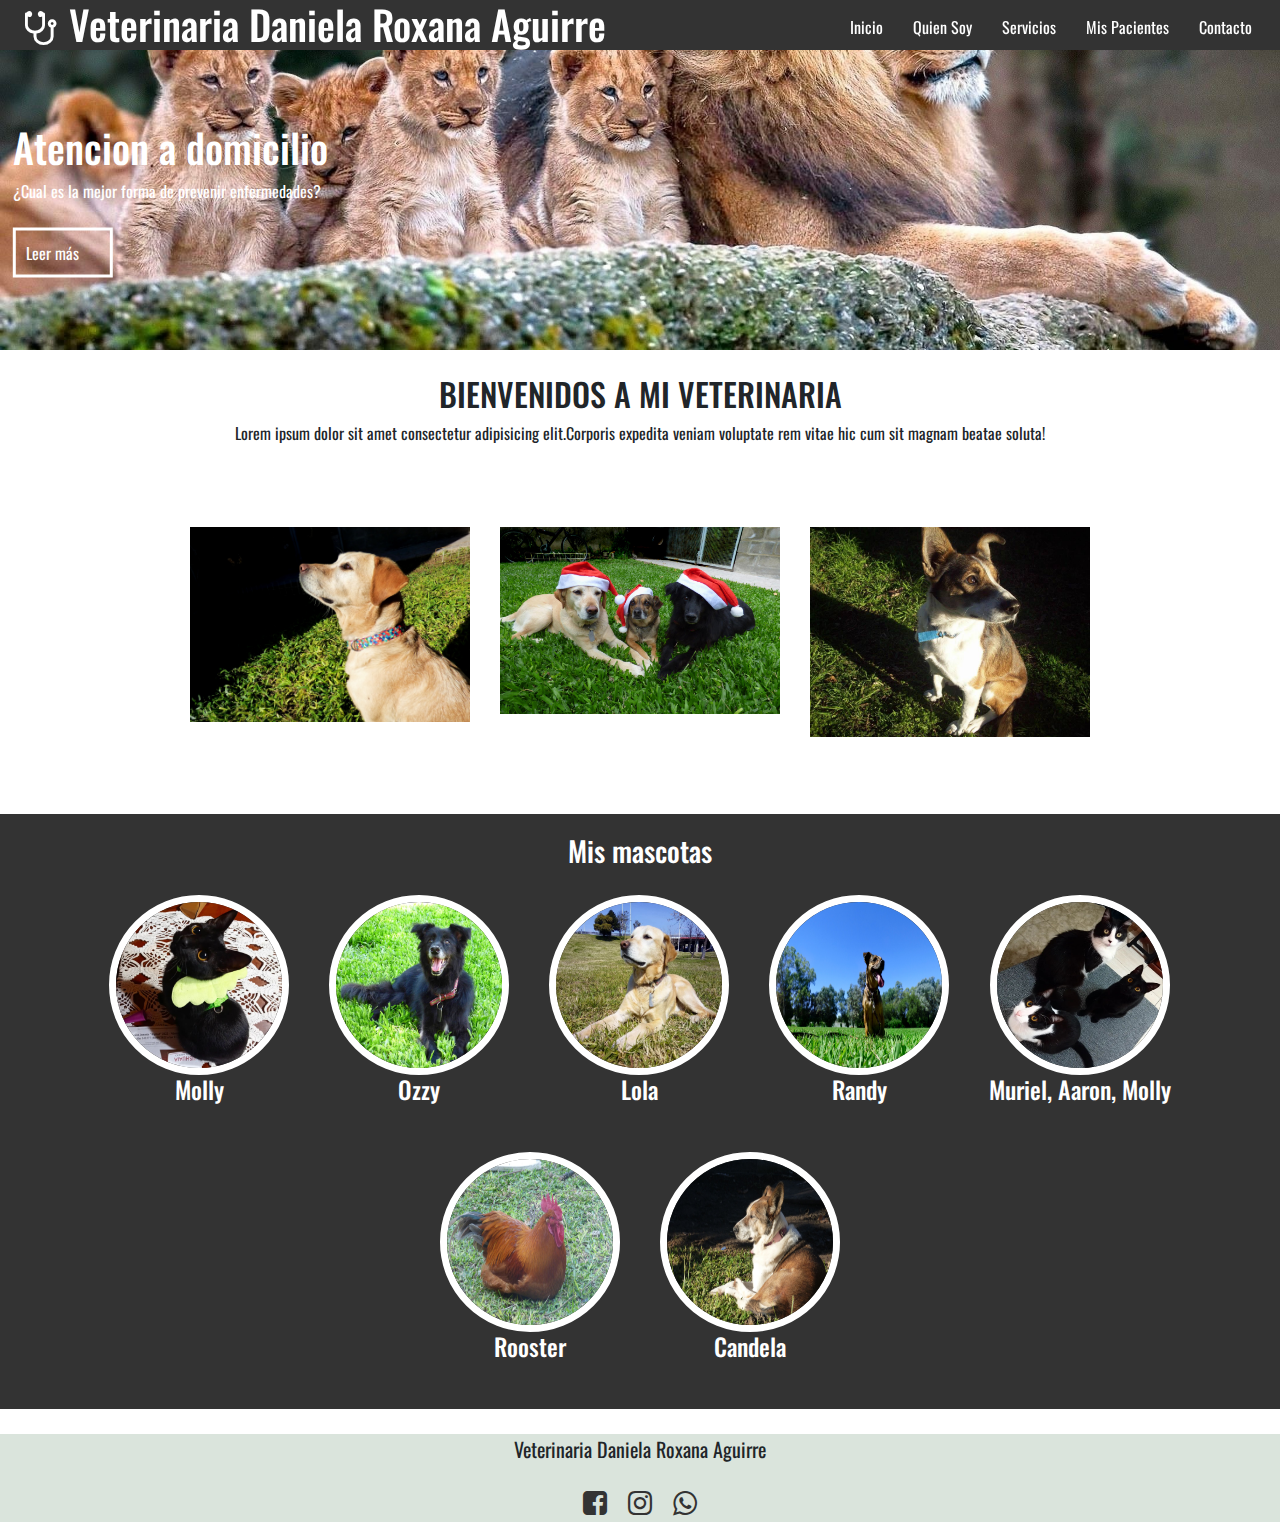
<file: ProyectoFinal/index.html>
<!DOCTYPE html>
<html lang="en">
<head>
    <meta charset="utf-8">
    <meta name="viewport" content="width=device-width, initial-scale=1">
    <link href="css/bootstrap.min.css" rel="stylesheet">
    <title>Veterinaria Daniela Roxana Aguirre</title>

    <link rel="stylesheet" href="./Estilos/estilos.css">
    <link rel="stylesheet" href="./Estilos/fontello.css">

</head>
<body> 
    <header>
        <div class="contenedor">
            <h1 class="icon-estetoscopio">Veterinaria Daniela Roxana Aguirre</h1>
           <input type="checkbox" id="menu-bar">
           <label class="icon-menu" for="menu-bar"></label>
            <nav class="menu">
                <a href="./index.html">Inicio</a>
                <a href="./quienSoy.html">Quien Soy</a>
                <a href="./servicios.html">Servicios</a>
                <a href="./misPacientes.html">Mis Pacientes</a>
                <a href="./contacto.html">Contacto</a>
            </nav>  
        </div>
    </header>
   
    <main>
        <section class="banner">
            <img src="./Imagenes/portada_de_leones.jpg" alt="portada de leones">
            <div class="contenedor">
                <h2>Atencion a domicilio</h2>
                <p>¿Cual es la mejor forma de prevenir enfermedades?</p>
                <a href="#">Leer más</a>
            </div>
        </section>

        <section id="bienvenidos">
            <h2>BIENVENIDOS A MI VETERINARIA</h2>
            <P>Lorem ipsum dolor sit amet consectetur adipisicing elit.Corporis expedita veniam
                 voluptate rem vitae hic cum sit magnam beatae soluta!</P>
        </section>

        <section id="blog">
            <h3>Ultimas noticias</h3>
            <div class="contenedor">
                <article>
                    <img src="./Imagenes/perra_lola2.jfif" alt="perra lola">
                    <h4>Lola</h4>
                </article>
                <article>
                    <img src="./Imagenes/3perros.jpg" alt="3 perros">
                    <h4>Lola, Randy, Ozzy</h4>
                </article>
                <article>
                    <img src="./Imagenes/perra_candela2.jfif" alt="perra candela">
                    <h4>Candela</h4>
                </article>
            </div>
        </section>

    <section class="mascotas">
            <h3>Mis mascotas</h3>
            <div class="contenedor">
                <div class="info-pet">
                    <img src="./Imagenes/gata_molly.jpg" alt="gata molly">
                    <h4>Molly</h4>
            </div>
            <div class="info-pet">
                <img src="./Imagenes/perro_ozzy.jpg" alt="perro ozzy">
                <h4>Ozzy</h4>
            </div>
            <div class="info-pet">
                <img src="./Imagenes/perra_lola.jpg" alt="perra lola">
                <h4>Lola</h4>
            </div>
            <div class="info-pet">
                <img src="./Imagenes/perro_randy3.jfif" alt="perro randy">
                <h4>Randy</h4>
            </div>
            <div class="info-pet">
                <img src="./Imagenes/felinos.jpg" alt="3 gatos">
                <h4>Muriel, Aaron, Molly</h4>
            </div>
            <div class="info-pet">
                <img src="./Imagenes/gallo_roster.jfif" alt="gallo roster">
                <h4>Rooster</h4>
            </div>
            <div class="info-pet">
                <img src="./Imagenes/perra_candela.jfif" alt="perra candela">
                <h4>Candela</h4>
            </div>
        </div>
    </section>
</main>

<footer>
    <div class="contenedor">
        <p class="copy">Veterinaria Daniela Roxana Aguirre</p>
        <div class="sociales">
            <a class="icon-facebook" href="#"></a>
            <a class="icon-instagram" href="#"></a>
            <a class="icon-whatsapp" href="#"></a>
        </div>
    </div>
</footer>
    
</body>
</html>
</file>
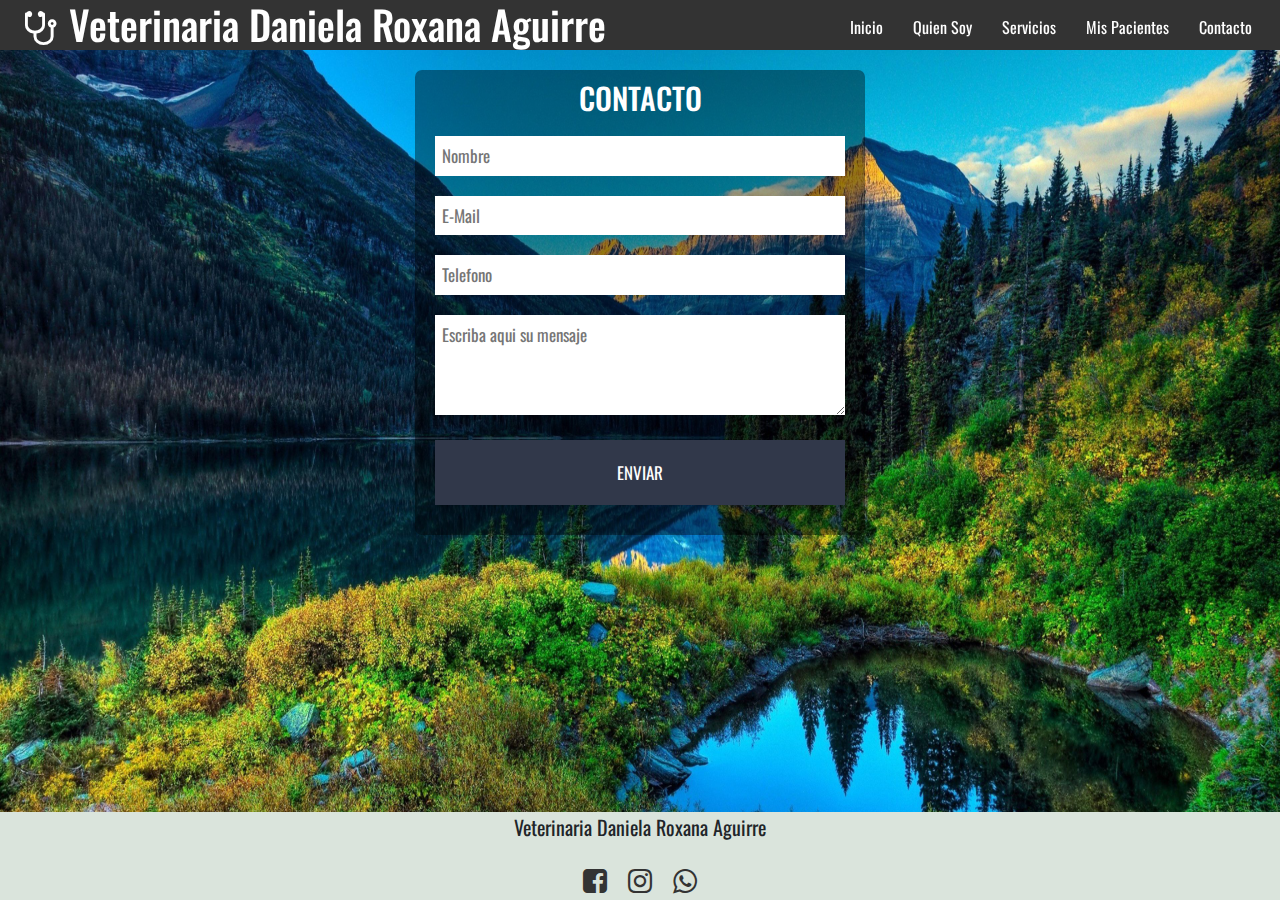
<file: ProyectoFinal/contacto.html>
<!DOCTYPE html>
<html lang="en">
<head>
    <meta charset="utf-8">
    <meta name="viewport" content="width=device-width, initial-scale=1">
    <link href="css/bootstrap.min.css" rel="stylesheet">
    <title>Contacto</title>
    
    <link rel="stylesheet" href="./Estilos/estilos.css">
    <link rel="stylesheet" href="./Estilos/fontello.css">
    
</head>
<body class="contacto">
    <header>
        <div class="contenedor">
            <h1 class="icon-estetoscopio">Veterinaria Daniela Roxana Aguirre</h1>
           <input type="checkbox" id="menu-bar">
           <label class="icon-menu" for="menu-bar"></label>
            <nav class="menu">
                <a href="./index.html">Inicio</a>
                <a href="./quienSoy.html">Quien Soy</a>
                <a href="./servicios.html">Servicios</a>
                <a href="./misPacientes.html">Mis Pacientes</a>
                <a href="./contacto.html">Contacto</a>
            </nav>  
        </div>
    </header>
   
    
    <form action="">
        <h2>CONTACTO</h2>
        <input type="text" name="Nombre" placeholder="Nombre">
        <input type="text" name="E-Mail" placeholder="E-Mail">
        <input type="text" name="Telefono" placeholder="Telefono">
        <textarea name="mensaje" placeholder="Escriba aqui su mensaje"></textarea>
        <input type="button" value="ENVIAR" id="boton">
    </form>

    <footer>
        <div class="contenedor">
            <p class="copy">Veterinaria Daniela Roxana Aguirre</p>
            <div class="sociales">
                <a class="icon-facebook" href="#"></a>
                <a class="icon-instagram" href="#"></a>
                <a class="icon-whatsapp" href="#"></a>
            </div>
        </div>
    </footer>
    
</body>
</html>
</file>
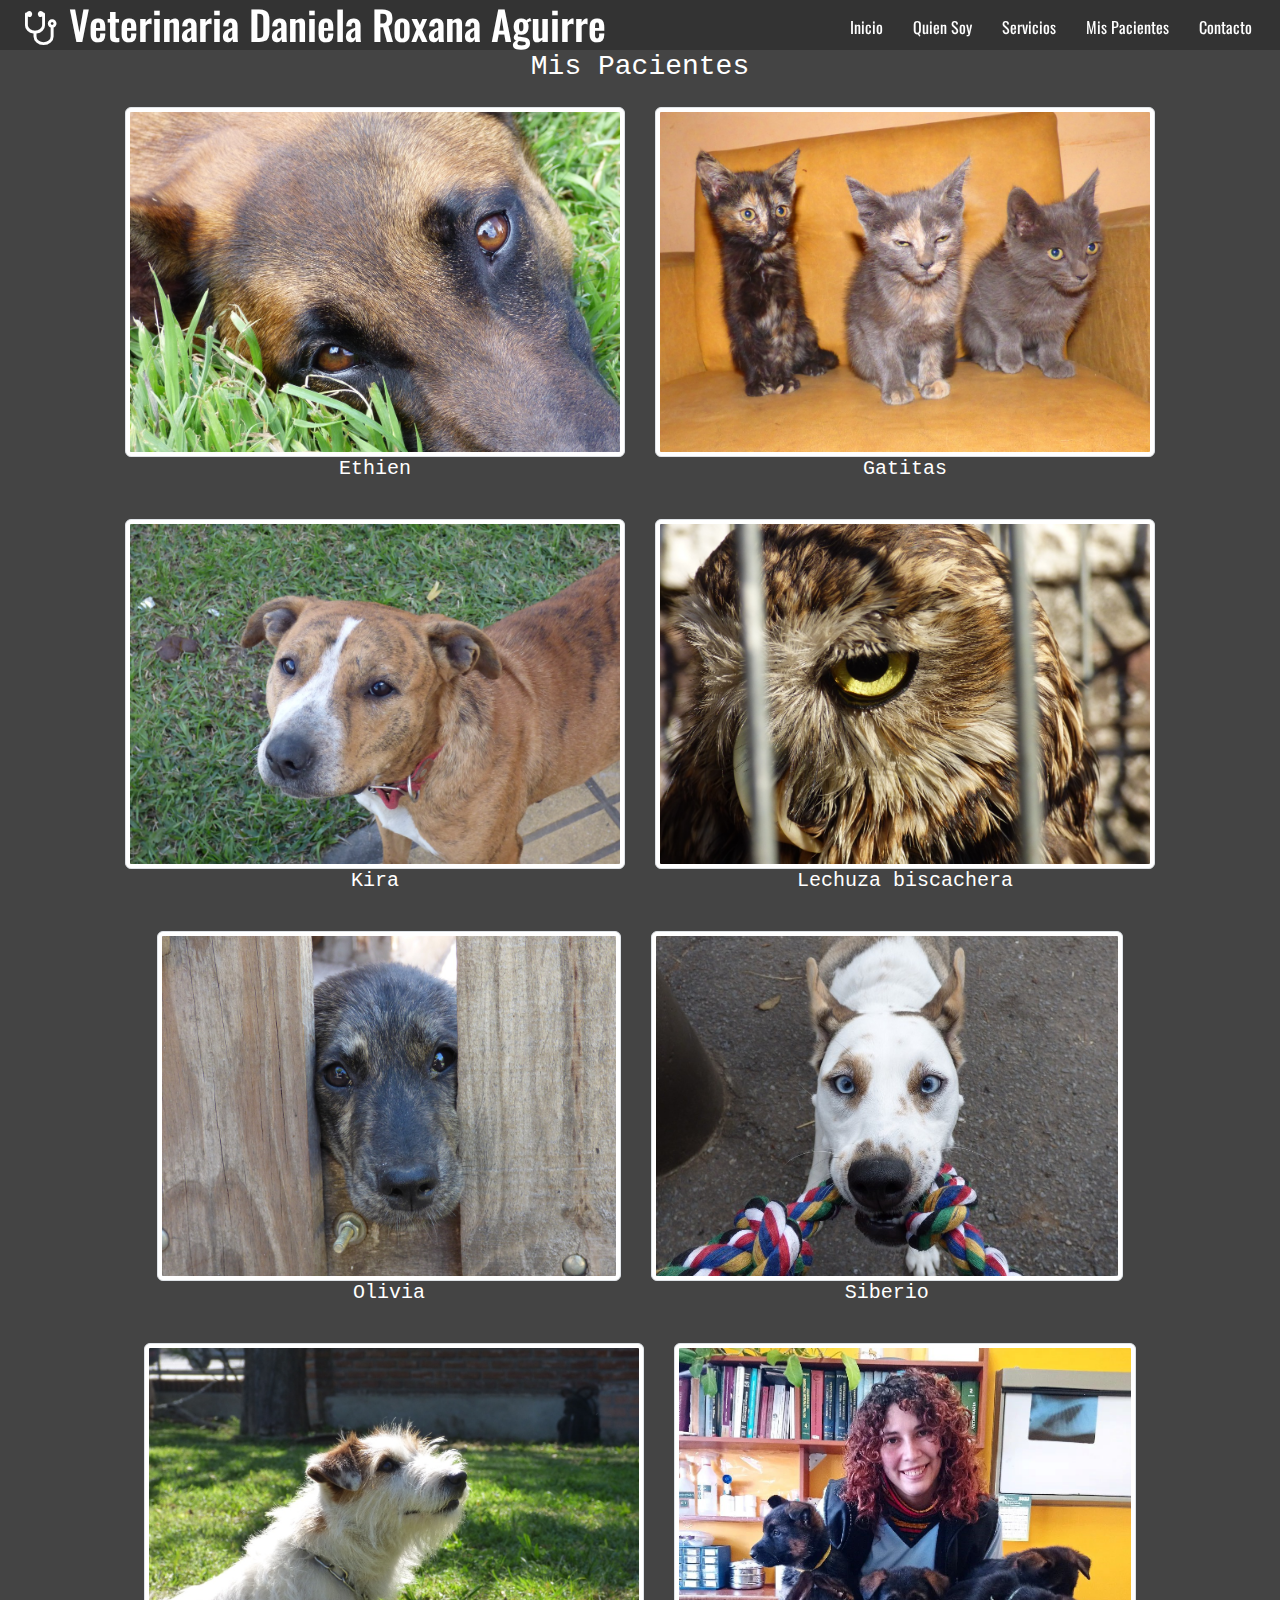
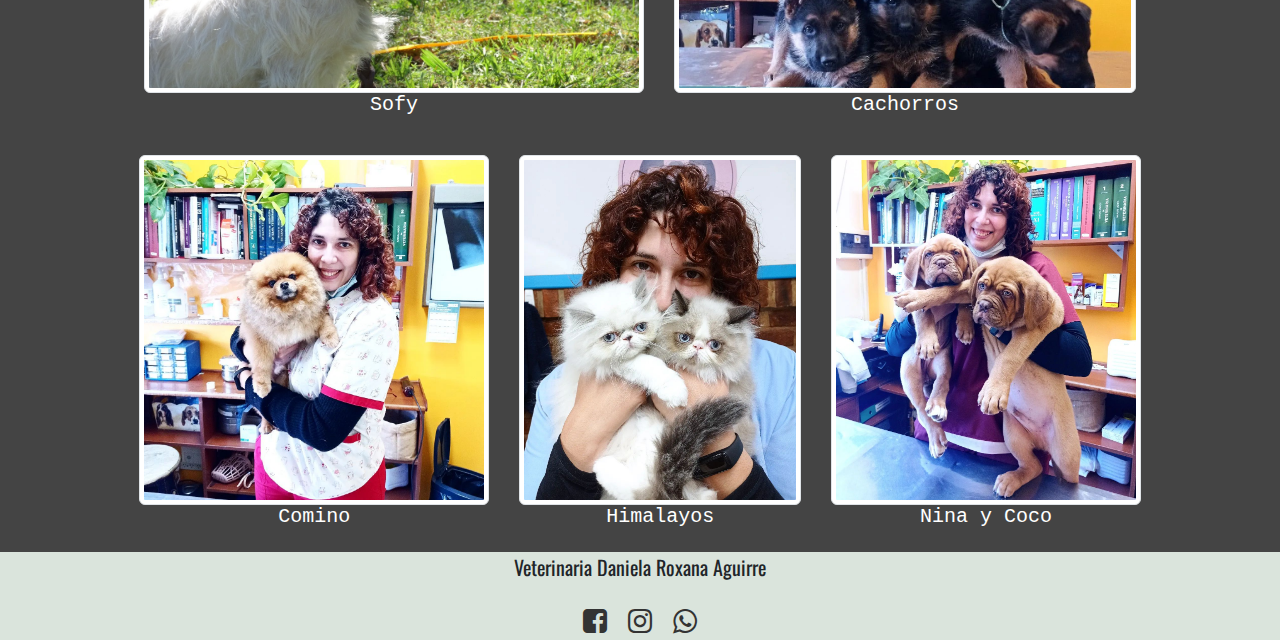
<file: ProyectoFinal/misPacientes.html>
<!DOCTYPE html>
<html lang="en">
<head>
    <meta charset="utf-8">
    <meta name="viewport" content="width=device-width, initial-scale=1">
    <title>Mis pacientes</title>
    <link href="css/bootstrap.min.css" rel="stylesheet">

    <link rel="stylesheet" href="./Estilos/estilos.css">
    <link rel="stylesheet" href="./Estilos/fontello.css">

</head>
<body>
    <header>
        <div class="contenedor">
            <h1 class="icon-estetoscopio">Veterinaria Daniela Roxana Aguirre</h1>
           <input type="checkbox" id="menu-bar">
           <label class="icon-menu" for="menu-bar"></label>
            <nav class="menu">
                <a href="./index.html">Inicio</a>
                <a href="./quienSoy.html">Quien Soy</a>
                <a href="./servicios.html">Servicios</a>
                <a href="./misPacientes.html">Mis Pacientes</a>
                <a href="./contacto.html">Contacto</a>
            </nav>  
        </div>
    </header>

    <section class="imagenes acomodar">
        <h3>Mis Pacientes</h3>
        <div class="contenedor">
            <article>
                <img src="./Imagenes/perro_ethien.jfif" class="img-thumbnail" alt="...">
                <h4>Ethien</h4>
            </article>
            <article>
                <img src="./Imagenes/gatitas.jfif" class="img-thumbnail" alt="...">
                <h4>Gatitas</h4>
            </article>
            <article>
                <img src="./Imagenes/perra_kira.jfif" class="img-thumbnail" alt="...">
                <h4>Kira</h4>
            </article>
            <article>
                <img src="./Imagenes/lechuza biscachera.jfif" class="img-thumbnail" alt="...">
                <h4>Lechuza biscachera</h4>
            </article>
            <article>
                <img src="./Imagenes/perra_olivia.jfif" class="img-thumbnail" alt="...">
                <h4>Olivia</h4>
            </article>
            <article>
                <img src="./Imagenes/perro_siberio.jfif" class="img-thumbnail" alt="...">
                <h4>Siberio</h4>
            </article>
            <article>
                <img src="./Imagenes/perra_sofy.jfif" class="img-thumbnail" alt="...">
                <h4>Sofy</h4>
            </article>
            <article>
                <img src="./Imagenes/daniela_cachorros.jpg" class="img-thumbnail" alt="...">
                <h4>Cachorros</h4>
            </article>
            <article>
                <img src="./Imagenes/daniela_comino.jpg" class="img-thumbnail" alt="...">
                <h4>Comino</h4>
            </article>
            <article>
                <img src="./Imagenes/daniela_himalayos.jpg" class="img-thumbnail" alt="...">
                <h4>Himalayos</h4>
            </article>
            <article>
                <img src="./Imagenes/nina_coco.jpg" class="img-thumbnail" alt="...">
                <h4>Nina y Coco</h4>
            </article>

            
            
            
            
        </div>
    </section>

    <footer>
        <div class="contenedor">
            <p class="copy">Veterinaria Daniela Roxana Aguirre</p>
            <div class="sociales">
                <a class="icon-facebook" href="#"></a>
                <a class="icon-instagram" href="#"></a>
                <a class="icon-whatsapp" href="#"></a>
            </div>
        </div>
    </footer>
    
</body>
</html>
</file>
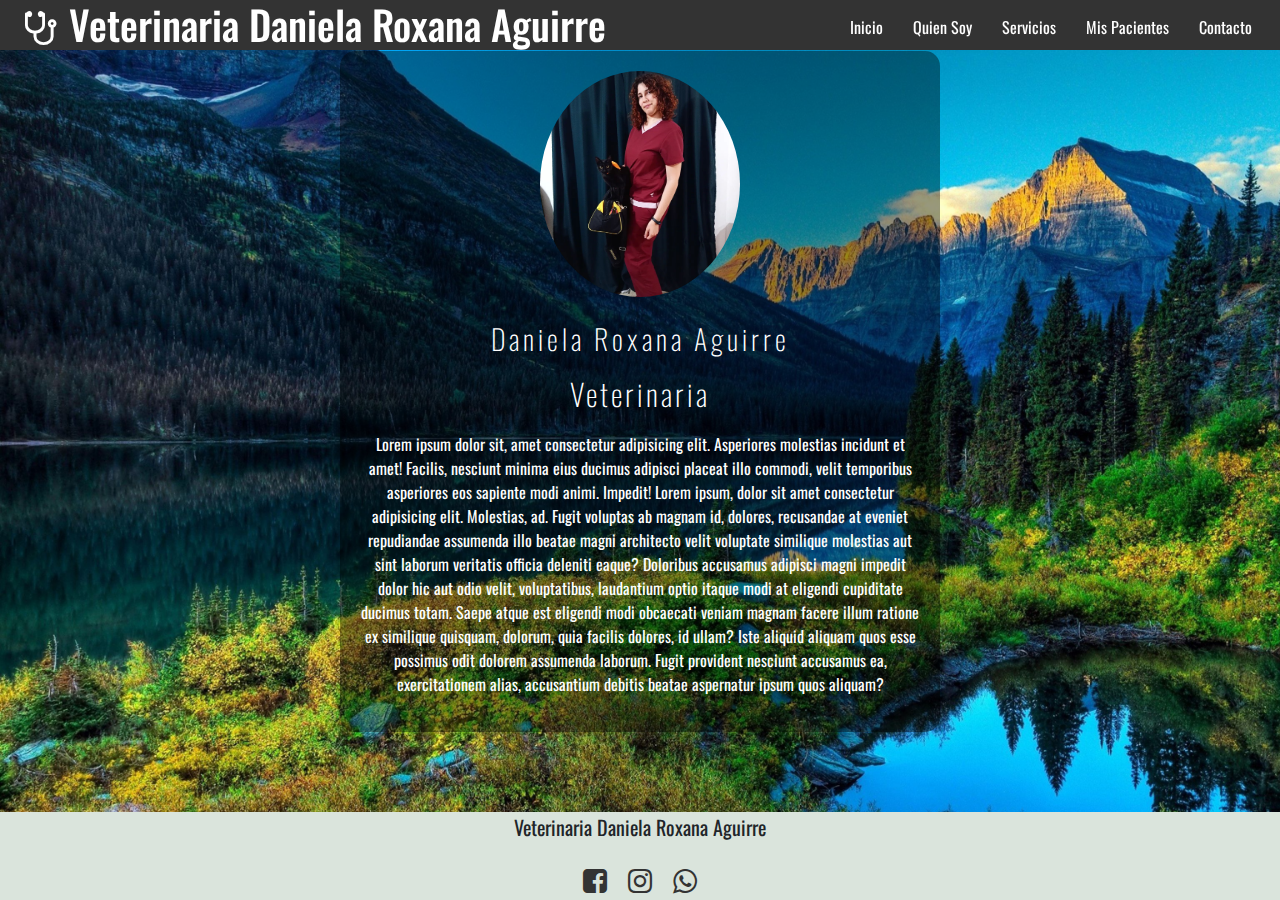
<file: ProyectoFinal/quienSoy.html>
<!DOCTYPE html>
<html lang="en">
<head>
    <meta charset="utf-8">
    <meta name="viewport" content="width=device-width, initial-scale=1">
    <link href="css/bootstrap.min.css" rel="stylesheet">
    <title>Quien Soy</title>

    <link rel="stylesheet" href="./Estilos/estilos.css">
    <link rel="stylesheet" href="./Estilos/fontello.css">

</head>
<body class="fondo">
    <header>
        <div class="contenedor">
            <h1 class="icon-estetoscopio">Veterinaria Daniela Roxana Aguirre</h1>
           <input type="checkbox" id="menu-bar">
           <label class="icon-menu" for="menu-bar"></label>
            <nav class="menu">
                <a href="./index.html">Inicio</a>
                <a href="./quienSoy.html">Quien Soy</a>
                <a href="./servicios.html">Servicios</a>
                <a href="./misPacientes.html">Mis Pacientes</a>
                <a href="./contacto.html">Contacto</a>
            </nav>  
        </div>
    </header>

    <section class="box">
        <img src="../ProyectoFinal/Imagenes/daniela.jpg" width="200" alt="">
        <h1>Daniela Roxana Aguirre</h1>
        <h2>Veterinaria</h2>
        <p>Lorem ipsum dolor sit, amet consectetur adipisicing elit.
             Asperiores molestias incidunt et amet! Facilis, nesciunt minima eius
             ducimus adipisci placeat illo commodi,
             velit temporibus asperiores eos sapiente modi animi. Impedit!
             Lorem ipsum, dolor sit amet consectetur adipisicing elit. Molestias, ad.
             Fugit voluptas ab magnam id, dolores, recusandae at eveniet repudiandae
             assumenda illo beatae magni architecto velit voluptate similique molestias
             aut sint laborum veritatis officia deleniti eaque? Doloribus accusamus adipisci
             magni impedit dolor hic aut odio velit, voluptatibus, laudantium optio itaque modi
             at eligendi cupiditate ducimus totam. Saepe atque est eligendi modi obcaecati veniam
             magnam facere illum ratione ex similique quisquam, dolorum, quia facilis dolores, id ullam?
             Iste aliquid aliquam quos esse possimus odit dolorem assumenda laborum. Fugit provident
             nesciunt accusamus ea, exercitationem alias,
             accusantium debitis beatae aspernatur ipsum quos aliquam?</p>
    </section>

    

    <footer>
        <div class="contenedor">
            <p class="copy">Veterinaria Daniela Roxana Aguirre</p>
            <div class="sociales">
                <a class="icon-facebook" href="#"></a>
                <a class="icon-instagram" href="#"></a>
                <a class="icon-whatsapp" href="#"></a>
            </div>
        </div>
    </footer>
    
</body>
</html>
</file>
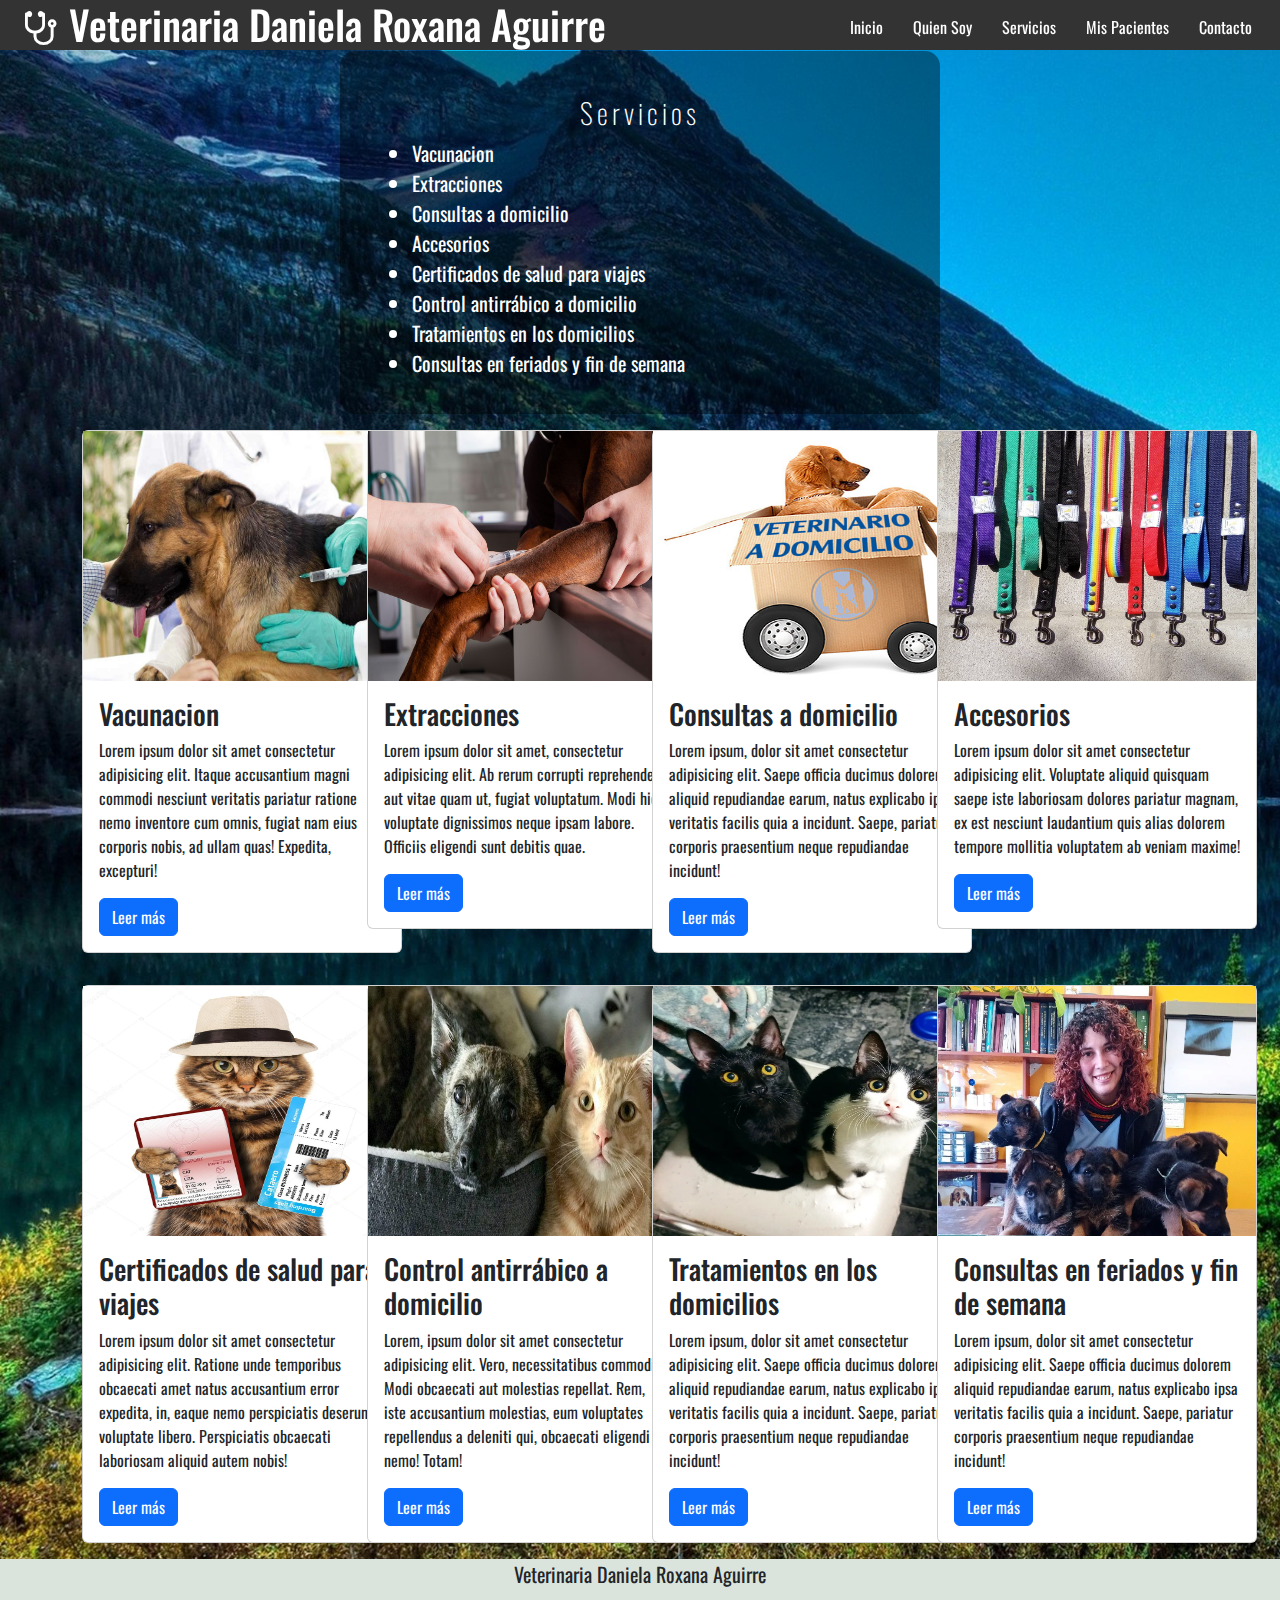
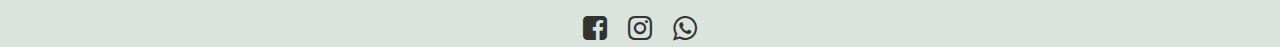
<file: ProyectoFinal/servicios.html>
<!DOCTYPE html>
<html lang="en">
<head>
    <meta charset="utf-8">
    <meta name="viewport" content="width=device-width, initial-scale=1">
    <link href="css/bootstrap.min.css" rel="stylesheet">

    <link rel="stylesheet" href="./Estilos/estilos.css">
    <link rel="stylesheet" href="./Estilos/fontello.css">

</head>
<body class="fondo">
    <header>
        <div class="contenedor">
            <h1 class="icon-estetoscopio">Veterinaria Daniela Roxana Aguirre</h1>
           <input type="checkbox" id="menu-bar">
           <label class="icon-menu" for="menu-bar"></label>
            <nav class="menu">
                <a href="./index.html">Inicio</a>
                <a href="./quienSoy.html">Quien Soy</a>
                <a href="./servicios.html">Servicios</a>
                <a href="./misPacientes.html">Mis Pacientes</a>
                <a href="./contacto.html">Contacto</a>
            </nav>  
        </div>
    </header>

    <section class="box">
        <h1>Servicios</h1>
        <ul>
            <li>Vacunacion</li>   
            <li>Extracciones</li>
            <li>Consultas a domicilio</li>
            <li>Accesorios</li>
            <li>Certificados de salud para viajes</li>
            <li>Control antirrábico a domicilio</li>
            <li>Tratamientos en los domicilios</li>
            <li>Consultas en feriados y fin de semana</li>
        </ul>
    </section>

  <div class="container my-3">
      <div class="row">
          <div class="col-md-3">
            <div class="card" style="width: 20rem;">
              <img class="tamanio" src="./Imagenes/vacunacion_perro.jpg" class="card-img-top" alt="...">
              <div class="card-body">
                <h5 class="card-title fs-3">Vacunacion</h5>
                <p class="card-text">Lorem ipsum dolor sit amet consectetur adipisicing elit. Itaque accusantium magni commodi nesciunt veritatis pariatur ratione nemo inventore cum omnis, fugiat nam eius corporis nobis, ad ullam quas! Expedita, excepturi!</p>
                <a href="#" class="btn btn-primary">Leer más</a>
              </div>
            </div>  
          </div>
          <div class="col-md-3">
            <div class="card" style="width: 20rem;">
              <img class="tamanio" src="./Imagenes/extracciones_perro.jpg" class="card-img-top" alt="...">
              <div class="card-body">
                <h5 class="card-title fs-3">Extracciones</h5>
                <p class="card-text">Lorem ipsum dolor sit amet, consectetur adipisicing elit. Ab rerum corrupti reprehenderit aut vitae quam ut, fugiat voluptatum. Modi hic, voluptate dignissimos neque ipsam labore. Officiis eligendi sunt debitis quae.</p>
                <a href="#" class="btn btn-primary">Leer más</a>
              </div>
            </div>  
          </div>
          <div class="col-md-3">
            <div class="card" style="width: 20rem;">
              <img class="tamanio" src="./Imagenes/veterinaria_domicilio.jpg" class="card-img-top" alt="...">
              <div class="card-body">
                <h5 class="card-title fs-3">Consultas a domicilio</h5>
                <p class="card-text">Lorem ipsum, dolor sit amet consectetur adipisicing elit. Saepe officia ducimus dolorem aliquid repudiandae earum, natus explicabo ipsa veritatis facilis quia a incidunt. Saepe, pariatur corporis praesentium neque repudiandae incidunt!</p>
                <a href="#" class="btn btn-primary">Leer más</a>
              </div>
            </div>  
          </div>
          <div class="col-md-3">
            <div class="card" style="width: 20rem;">
              <img class="tamanio" src="./Imagenes/accesorios.jpg" class="card-img-top" alt="...">
              <div class="card-body">
                <h5 class="card-title fs-3">Accesorios</h5>
                <p class="card-text">Lorem ipsum dolor sit amet consectetur adipisicing elit. Voluptate aliquid quisquam saepe iste laboriosam dolores pariatur magnam, ex est nesciunt laudantium quis alias dolorem tempore mollitia voluptatem ab veniam maxime!</p>
                <a href="#" class="btn btn-primary">Leer más</a>
              </div>
            </div>  
          </div>
      </div>
  </div>

  <div class="container my-3">
    <div class="row">
        <div class="col-md-3">
          <div class="card" style="width: 20rem;">
            <img class="tamanio" src="./Imagenes/gato_viajando.jpg" class="card-img-top" alt="...">
            <div class="card-body">
              <h5 class="card-title fs-3">Certificados de salud para viajes</h5>
              <p class="card-text">Lorem ipsum dolor sit amet consectetur adipisicing elit. Ratione unde temporibus obcaecati amet natus accusantium error expedita, in, eaque nemo perspiciatis deserunt voluptate libero. Perspiciatis obcaecati laboriosam aliquid autem nobis!</p>
              <a href="#" class="btn btn-primary">Leer más</a>
            </div>
          </div>  
        </div>
        <div class="col-md-3">
          <div class="card" style="width: 20rem;">
            <img class="tamanio" src="./Imagenes/control_antirrabico.jpg" class="card-img-top" alt="...">
            <div class="card-body">
              <h5 class="card-title fs-3">Control antirrábico a domicilio</h5>
              <p class="card-text">Lorem, ipsum dolor sit amet consectetur adipisicing elit. Vero, necessitatibus commodi? Modi obcaecati aut molestias repellat. Rem, iste accusantium molestias, eum voluptates repellendus a deleniti qui, obcaecati eligendi nemo! Totam!</p>
              <a href="#" class="btn btn-primary">Leer más</a>
            </div>
          </div>  
        </div>
        <div class="col-md-3">
          <div class="card" style="width: 20rem;">
            <img class="tamanio" src="./Imagenes/tratamiento_domicilio.jpg" class="card-img-top" alt="...">
            <div class="card-body">
              <h5 class="card-title fs-3">Tratamientos en los domicilios</h5>
              <p class="card-text">Lorem ipsum, dolor sit amet consectetur adipisicing elit. Saepe officia ducimus dolorem aliquid repudiandae earum, natus explicabo ipsa veritatis facilis quia a incidunt. Saepe, pariatur corporis praesentium neque repudiandae incidunt!</p>
              <a href="#" class="btn btn-primary">Leer más</a>
            </div>
          </div>  
        </div>
        <div class="col-md-3">
          <div class="card" style="width: 20rem;">
            <img class="tamanio" src="./Imagenes/consultas_feriados.jpg" class="card-img-top" alt="...">
            <div class="card-body">
              <h5 class="card-title fs-3">Consultas en feriados y fin de semana</h5>
              <p class="card-text">Lorem ipsum, dolor sit amet consectetur adipisicing elit. Saepe officia ducimus dolorem aliquid repudiandae earum, natus explicabo ipsa veritatis facilis quia a incidunt. Saepe, pariatur corporis praesentium neque repudiandae incidunt!</p>
              <a href="#" class="btn btn-primary">Leer más</a>
            </div>
          </div>  
        </div>
    </div>
</div>

    <footer>
        <div class="contenedor">
            <p class="copy">Veterinaria Daniela Roxana Aguirre</p>
            <div class="sociales">
                <a class="icon-facebook" href="#"></a>
                <a class="icon-instagram" href="#"></a>
                <a class="icon-whatsapp" href="#"></a>
            </div>
        </div>
    </footer>
    
</body>
</html>
</file>
<file: ProyectoFinal/Estilos/estilos.css>
/*SECCION INDEX*/

@import url('https://fonts.googleapis.com/css2?family=Oswald:wght@300&display=swap');

*{
    margin: 0;
    padding: 0;
    box-sizing: border-box;
}

body{
    font-family: "Oswald";
    display: flex;
    flex-direction: column;
    min-height: 100vh;

}

header {
    width: 100%;
    height: 50px;
    background: #333;
    color: #fff;

    position: fixed;
    top: 0;
    left: 0;
    z-index: 100;
}

.contenedor{
    width: 98%;
    margin: auto;
}

h1{
    float:left
}

header .contenedor{
    display: table;
}

section{
    width: 100%;
    margin-bottom: 25px;
}

#bienvenidos{
    text-align: center;
}

footer {
    display: flex;
    flex-wrap: wrap;
    justify-content: center;
    background-color: rgb(218, 228, 220);
    width: 100%;
    margin-top: auto;
}

footer .contenedor{
    text-align: center;
}

.copy {
    font-size: 20px;
}

.sociales{
width: 100%;
text-align: center;
font-size: 28px;
}

.sociales a {
    color:#333;
    text-decoration: none;
}

/* SECCION MENU*/

#menu-bar{
    display: none;
}

header label{
    float: right;
    font-size: 28px;
    margin: 6px 0;
    cursor: pointer;
}

.menu{
position: absolute;
top: 50px;
left: 0;
width: 100%;
height: 100vh;
background: rgba(51, 51, 51, 0.9);
transition: all 0.5s;
transform: translate(-100%);
}

.menu a{
    display: block;
    color: #fff;
    height: 50px;
    text-decoration: none;
    border-bottom: 1px solid rgba(255, 255, 255, 0.5);
    padding: 15px;
}

.menu a:hover{
    background: rgba(255, 255, 255, 0.3);
    color: red;
}

#menu-bar:checked ~ .menu{
    transform: translate(0%);
}

@media(min-width:1024px) {
    .menu{
        position: static;
        width: auto;
        height: auto;
        transform: translateX(0%);
        float: right;
        display: flex;
    }

    .menu a {
        border: none;
    }
    header label{
        display: none;
    }
}

/* SECCION BLOG*/

#blog h3, h4 {
    text-align: center;
}

h3{
    color: white;
}

#imagenes img{
    width: 500px;
    height: 400px;
}

#blog .contenedor{
display: flex;
justify-content: center;
flex-wrap: wrap;
}

#blog article {
    margin: 15px;
}

#blog img {
    width: 100%;
    max-width: 280px;
}

/*SECCION BANNER*/

.banner{
    margin-top: 50px;
    position: relative;
}

.banner img{
    width: 100%;
    height: 100%;
}

.banner .contenedor {
    position: absolute;
    top: 50%;
    left: 50%;
    transform: translateX(-50%) translateY(-50%);
    color: #fff;
}

.banner h2 {
    font-size: 28px;
}

.banner a {
    display: block;
    width: 100px;
    color: #fff;
    text-decoration: none;
    padding: 10px;
    margin-top: 10px;
    border: 3px solid #fff;
}

.banner a:hover {
    background: rgba(51, 51, 51, 0.5);
}

@media (min-width:480px) {
    .banner h2 {
        font-size: 40px;
    }
    .banner a{
        margin-top: 25px;
    }
}

@media (min-width:758px) {
    .banner{
        height: 300px;
        overflow: hidden;
    }

    .banner img{
        height: auto;
        margin-top: -100px;
    }
}

@media (min-width:1024px) {
    .banner img{
        margin-top: -350px;
    }
}

/*SECCION MASCOTAS*/

.mascotas {
    background: #333;
    color: #fff;
    text-align: center;
    padding: 20px;
}

.mascotas .contenedor {
    display: flex;
    flex-wrap: wrap;
    justify-content: center;
}

.info-pet {
    margin: 20px;
}

.info-pet img {
    width: 180px;
    height: 180px;
    border-radius: 50%;
    border: 7px solid #fff;
}

/*SECCION QUIEN SOY*/

.fondo{
    background-image: url(../Imagenes/paisaje2.jpg) !important;
    background-size: cover;   
}

.box{
    width: 600px;
    background: rgba(0, 0, 0, 0.4);
    margin: 0 auto;
    margin-top: 4%;
    padding: 20px;
    color: white;
    text-align: center;
    border-radius: 15px;
}

.box img {
    border-radius: 50%;
}

.box h1{
    text-align: center;
    font-size: 40px;
    letter-spacing: 4px;
    font-weight: 100;
    margin: 3opx 0 20px;
    float: none;
}

.box h2 {
    font-size: 30px;
    letter-spacing: 3px;
    font-weight: 100;
    margin: 20px;
}

/*SECCION SERVICIOS*/

.fondo{
    background-image: url(../Imagenes/paisaje2.jpg) !important;
    background-size: cover;   
}

.box h1{
    
    font-size: 28px;
    text-align: center;
    margin-top: 25px;
}

.box ul li{
    margin-left: 20px;
    font-size: 20px;
    text-align: left;
}

.tamanio{
    height: 250px;
}


/*SECCION MIS PACIENTES*/

.acomodar{
    
    background: #444;
    margin: 0;
    font-family: monospace;
    
}

.acomodar h3{
    margin-top: 50px;
    text-align: center;
    font-size: 28px;
}

.acomodar h4{
    font-size: 20px;
}

.imagenes, h3, h4 {
    text-align: center;
    color: white;
}

.imagenes .contenedor {
    display: flex;
    justify-content: center;
    flex-wrap: wrap;
}

.imagenes article {
    margin: 15px;
}

.imagenes img{
    width: 100%;
    max-width: 500px;
    width: 100%;
    vertical-align: top;
    height: 350px;
    object-fit: cover;
}


/*SECCION CONTACTO*/

.contacto {
    background-image: url(../Imagenes/paisaje2.jpg); 
    background-size: 100vw 100vh;
    background-attachment: fixed;
    margin: 0;
}

form{
    width: 450px;
    margin: auto;
    background: rgba(0, 0, 0, 0.4);
    padding: 10px 20px;
    box-sizing: border-box;
    margin-top: 70px;
    border-radius: 7px;
}

.contacto h2{
    color: white;
    text-align: center;
    margin: 0;
    font-size: 30px;
    margin-bottom: 20px;
}

input , textarea{
    width: 100%;
    margin-bottom: 20px;
    padding: 7px;
    box-sizing: border-box;
    font-size: 17px;
    border: none;
}

textarea{
    min-height: 100px;
    max-height: 300px;
    max-width: 100%;
}

#boton{
    background: #31384a;
    color: #fff;
    padding: 20px;
}

#boton:hover{
    cursor: pointer;
    color: green;
}

@media (max-width:480px){
    form{
        width: 100%;
    }
}
</file>
<file: ProyectoFinal/Estilos/fontello.css>
@font-face {
  font-family: 'fontello';
  src: url('../font/fontello.eot?64738270');
  src: url('../font/fontello.eot?64738270#iefix') format('embedded-opentype'),
       url('../font/fontello.woff2?64738270') format('woff2'),
       url('../font/fontello.woff?64738270') format('woff'),
       url('../font/fontello.ttf?64738270') format('truetype'),
       url('../font/fontello.svg?64738270#fontello') format('svg');
  font-weight: normal;
  font-style: normal;
}
/* Chrome hack: SVG is rendered more smooth in Windozze. 100% magic, uncomment if you need it. */
/* Note, that will break hinting! In other OS-es font will be not as sharp as it could be */
/*
@media screen and (-webkit-min-device-pixel-ratio:0) {
  @font-face {
    font-family: 'fontello';
    src: url('../font/fontello.svg?64738270#fontello') format('svg');
  }
}
*/
[class^="icon-"]:before, [class*=" icon-"]:before {
  font-family: "fontello";
  font-style: normal;
  font-weight: normal;
  speak: never;

  display: inline-block;
  text-decoration: inherit;
  width: 1em;
  margin-right: .2em;
  text-align: center;
  /* opacity: .8; */

  /* For safety - reset parent styles, that can break glyph codes*/
  font-variant: normal;
  text-transform: none;

  /* fix buttons height, for twitter bootstrap */
  line-height: 1em;

  /* Animation center compensation - margins should be symmetric */
  /* remove if not needed */
  margin-left: .2em;

  /* you can be more comfortable with increased icons size */
  /* font-size: 120%; */

  /* Font smoothing. That was taken from TWBS */
  -webkit-font-smoothing: antialiased;
  -moz-osx-font-smoothing: grayscale;

  /* Uncomment for 3D effect */
  /* text-shadow: 1px 1px 1px rgba(127, 127, 127, 0.3); */
}

.icon-dog:before { content: '\e800'; } /* '' */
.icon-menu:before { content: '\e801'; } /* '' */
.icon-estetoscopio:before { content: '\f0f1'; } /* '' */
.icon-instagram:before { content: '\f16d'; } /* '' */
.icon-corazon:before { content: '\f21e'; } /* '' */
.icon-whatsapp:before { content: '\f232'; } /* '' */
.icon-snow:before { content: '\f2dc'; } /* '' */
.icon-facebook:before { content: '\f308'; } /* '' */
</file>
